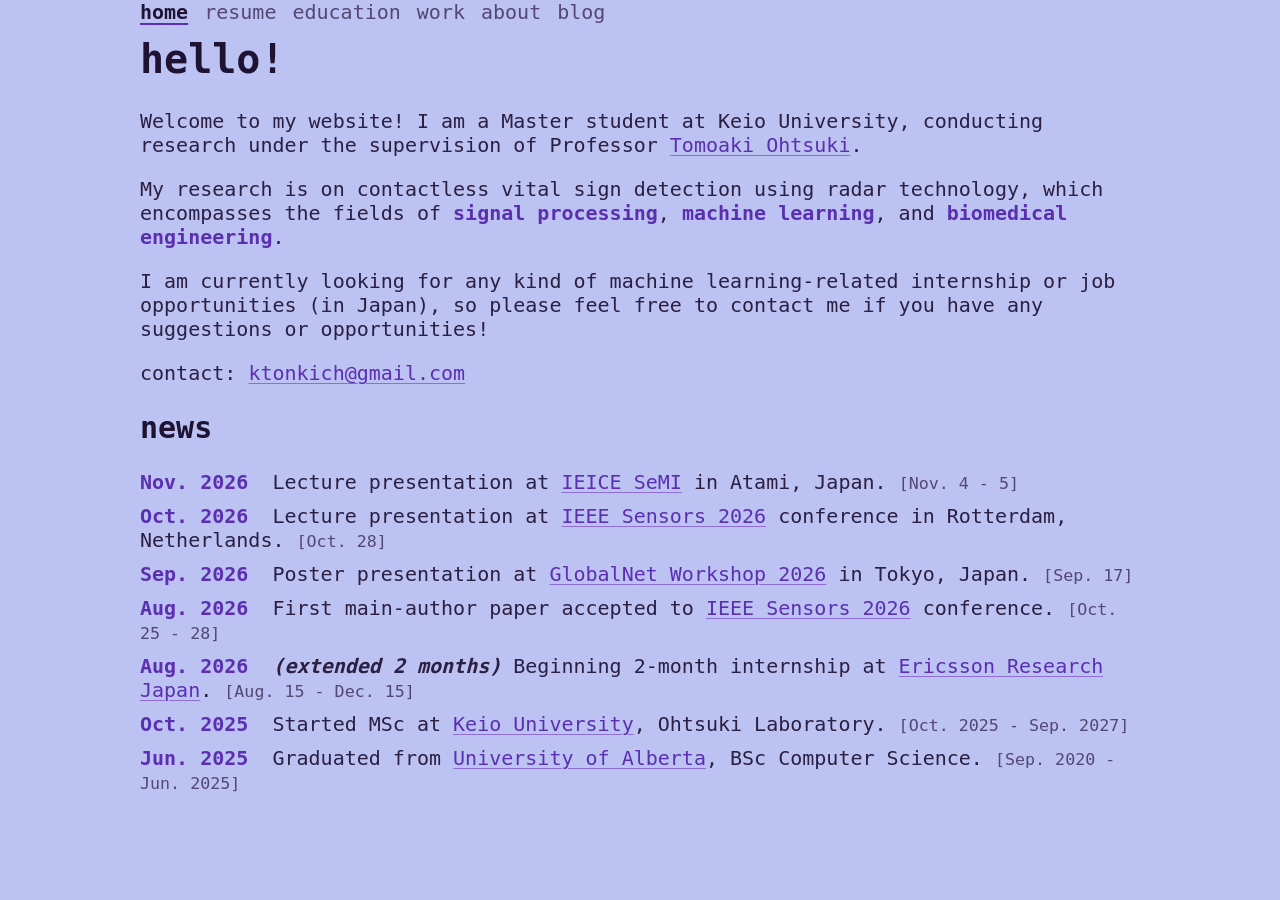
<file: index.html>
<!doctype html>
<html lang="en-US">
  <head>
    <meta charset="utf-8" />
    <meta name="viewport" content="width=device-width" />
    <link href="styles/style.css" rel="stylesheet" />
    <title>Kevin Tonkich</title>
    <link rel="preconnect" href="https://fonts.googleapis.com">
    <link rel="preconnect" href="https://fonts.gstatic.com" crossorigin>
    <link href="https://fonts.googleapis.com/css2?family=DotGothic16&display=swap" rel="stylesheet">
  </head>
  <body>
    <header>
            <nav>
                <ul>
                    <li><a href="index.html" class="active">home</a></li>
                    <li><a href="resume.pdf">resume</a></li>
                    <li><a href="education.html">education</a></li>
                    <li><a href="work.html">work</a></li>
                    <li><a href="about.html">about</a></li>
                    <li><a href="blog/index.html">blog</a></li>
                </ul>
            </nav>
        </header>
    <h1>hello!</h1>
    <p>Welcome to my website! 
    I am a Master student at Keio University, conducting research under the supervision of Professor <a href="https://www.ohtsuki.ics.keio.ac.jp/">Tomoaki Ohtsuki</a>.
    <p>
      My research is on contactless vital sign detection using radar technology, which encompasses the fields of <strong>signal processing</strong>, <strong>machine learning</strong>, and <strong>biomedical engineering</strong>.
    </p>
    
    </p>
    <p>
    I am currently looking for any kind of machine learning-related internship or job opportunities (in Japan), so please feel free to contact me if you have any suggestions or opportunities!
    </p>

    <p>
      contact: <a href="mailto:ktonkich@gmail.com">ktonkich@gmail.com</a>
    </p>

    <section class="news">
    <h2>news</h2>
    <ul>
      <li>
        <strong>Nov. 2026</strong>&ensp; Lecture presentation at <a href='https://ken.ieice.org/ken/program/index.php?tgs_regid=392be1f82dbaf08df60f34c8fd410bd8dabeb9c8eaff542101a469c85a029ee2&tgid=IEICE-SeMI'>IEICE SeMI</a> in Atami, Japan. <small>[Nov. 4 - 5]</small>
      </li>
      <li>
        <strong>Oct. 2026</strong>&ensp; Lecture presentation at <a href='https://2026.ieee-sensorsconference.org/'>IEEE Sensors 2026</a> conference in Rotterdam, Netherlands. <small>[Oct. 28]</small>
      </li>
      <li>
        <strong>Sep. 2026</strong>&ensp; Poster presentation at <a href="https://www.ieice.org/jpn_r/activities/taikai/society/2026/en/gnw.html"> GlobalNet Workshop 2026</a> in Tokyo, Japan. <small>[Sep. 17]</small> 

      </li>
      <li>
        <strong>Aug. 2026</strong>&ensp; First main-author paper accepted to <a href='https://2026.ieee-sensorsconference.org/'>IEEE Sensors 2026</a> conference. <small>[Oct. 25 - 28]</small>
      </li>
      <li>
        <strong>Aug. 2026</strong>&ensp; <i><b>(extended 2 months)</b></i> Beginning 2-month internship at <a href='https://www.ericsson.com/en/press-releases/2026/2/yokohama-announced-as-site-of-new-ericsson-japan-rd-center'>Ericsson Research Japan</a>. <small>[Aug. 15 - Dec. 15]</small>
      </li>
      <li>
        <strong>Oct. 2025</strong>&ensp; Started MSc at <a href="https://www.keio.ac.jp/en/">Keio University</a>, Ohtsuki Laboratory. <small>[Oct. 2025 - Sep. 2027]</small>
      </li>
      <li>
        <strong>Jun. 2025</strong>&ensp; Graduated from <a href='https://www.ualberta.ca/en/index.html'> University of Alberta</a>, BSc Computer Science. <small>[Sep. 2020 - Jun. 2025]</small>
      </li>
    </ul>
  </section>

  </body>
</html>
</file>
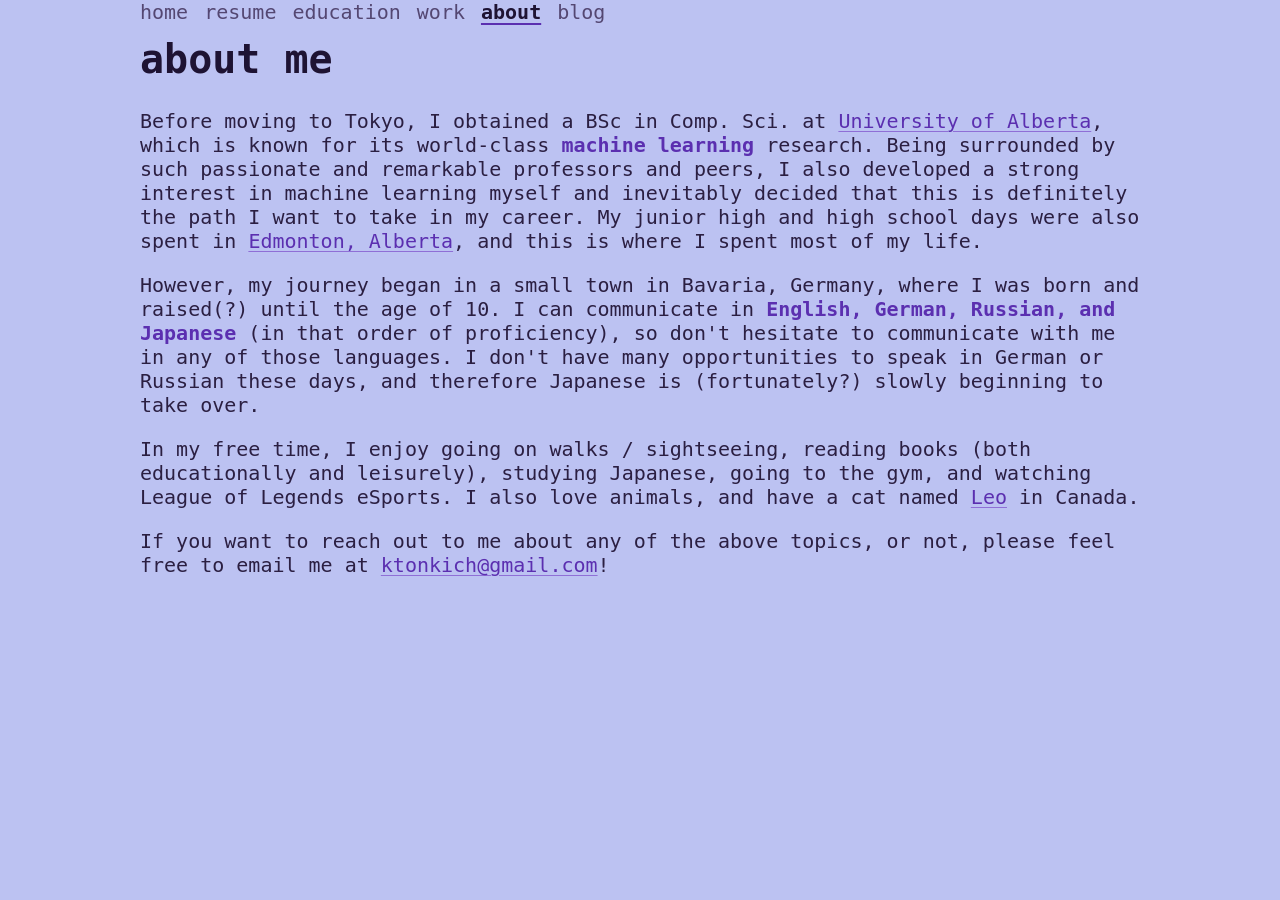
<file: about.html>
<!doctype html>
<html lang="en-US">
  <head>
    <meta charset="utf-8" />
    <meta name="viewport" content="width=device-width" />
    <link href="styles/style.css" rel="stylesheet" />
    <title>Kevin Tonkich</title>
    <link rel="preconnect" href="https://fonts.googleapis.com">
    <link rel="preconnect" href="https://fonts.gstatic.com" crossorigin>
    <link href="https://fonts.googleapis.com/css2?family=DotGothic16&display=swap" rel="stylesheet">
  </head>
    <body>
        <header>
            <nav>
                <ul>
                    <li><a href="index.html">home</a></li>
                    <li><a href="resume.pdf">resume</a></li>
                    <li><a href="education.html">education</a></li>
                    <li><a href="work.html">work</a></li>
                    <li><a href="about.html" class="active">about</a></li>
                    <li><a href="blog/index.html">blog</a></li>
                </ul>
            </nav>
        </header>
    <h1>about me</h1>
    <p>
        Before moving to Tokyo, I obtained a BSc in Comp. Sci. at <a href="https://www.ualberta.ca/en/index.html">University of Alberta</a>, which is known for its world-class <strong>machine learning</strong> research. Being surrounded by such passionate and remarkable professors and peers, I also developed a strong interest in machine learning myself and inevitably decided that this is definitely the path I want to take in my career.
        My junior high and high school days were also spent in <a href="https://dailyhive.com/edmonton/edmonton-weather-coldest-place-on-earth">Edmonton, Alberta</a>, and this is where I spent most of my life.
    </p>

    <p>
        However, my journey began in a small town in Bavaria, Germany, where I was born and raised(?) until the age of 10. 
        I can communicate in <strong>English, German, Russian, and Japanese</strong> (in that order of proficiency), so don't hesitate to communicate with me in any of those languages. I don't have many opportunities to speak in German or Russian these days, and therefore Japanese is (fortunately?) slowly beginning to take over.
    </p>

    <p>
        In my free time, I enjoy going on walks / sightseeing, reading books (both educationally and leisurely), studying Japanese, going to the gym, and watching League of Legends eSports.
        I also love animals, and have a cat named <a href="leo.jpg">Leo</a> in Canada. 
    </p>

    <p>
        If you want to reach out to me about any of the above topics, or not, please feel free to email me at <a href="mailto:ktonkich@gmail.com">ktonkich@gmail.com</a>!
    </p>
  </body>
</html>
</file>
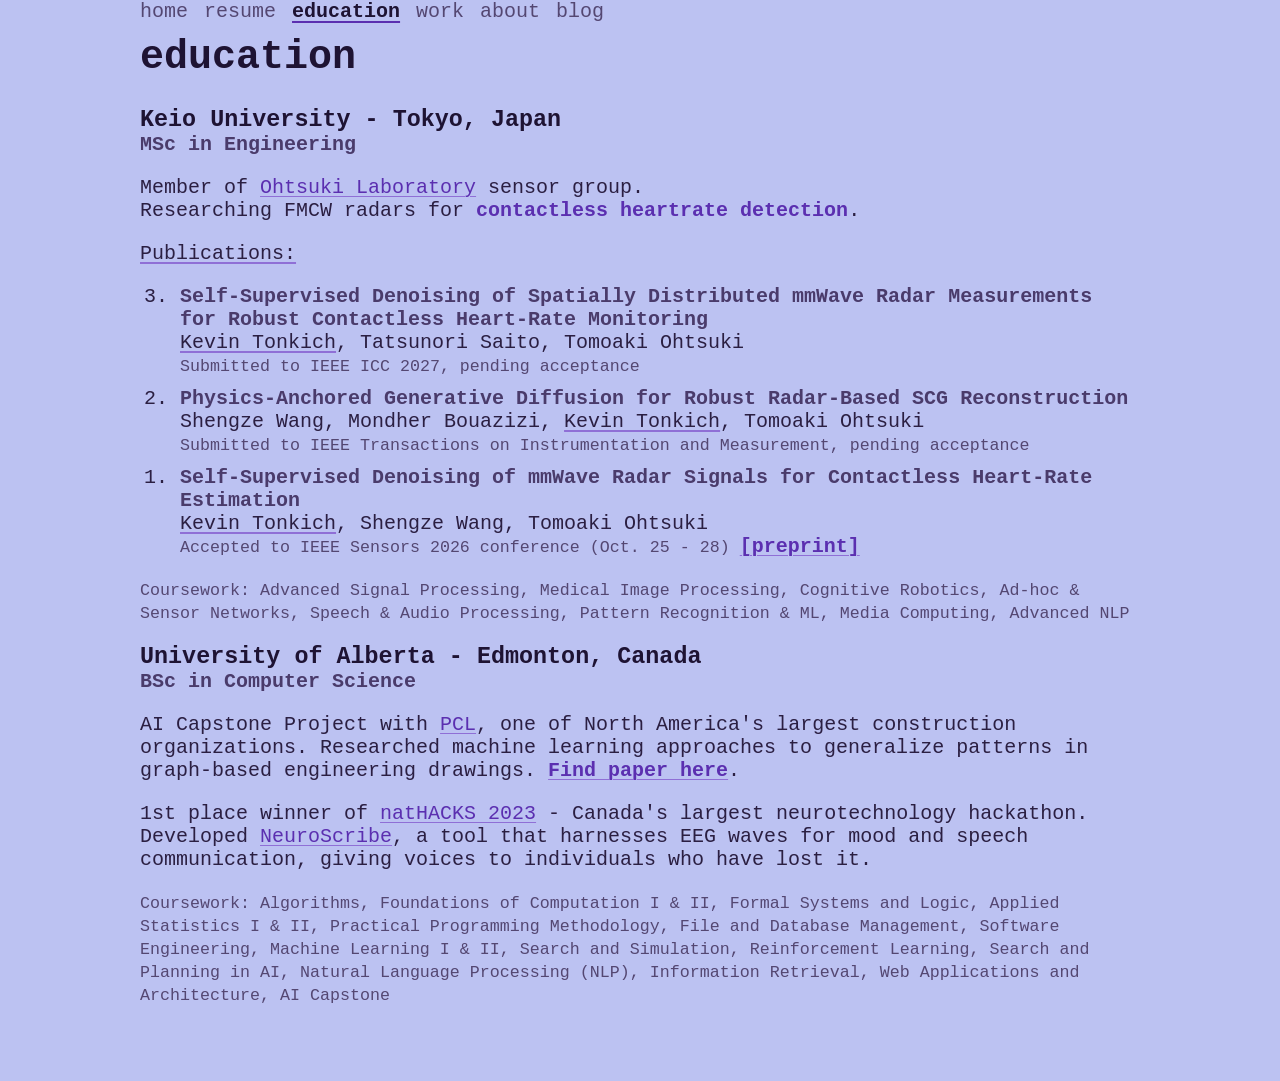
<file: education.html>
<!doctype html>
<html lang="en-US">
  <head>
    <meta charset="utf-8" />
    <meta name="viewport" content="width=device-width" />
    <link href="styles/style.css" rel="stylesheet" />
    <title>Kevin Tonkich</title>
    <link rel="preconnect" href="https://fonts.googleapis.com">
    <link rel="preconnect" href="https://fonts.gstatic.com" crossorigin>
    <link href="https://fonts.googleapis.com/css2?family=DotGothic16&display=swap" rel="stylesheet">
  </head>
  <body>
    <header>
            <nav>
                <ul>
                    <li><a href="index.html">home</a></li>
                    <li><a href="resume.pdf">resume</a></li>
                    <li><a href="education.html" class="active">education</a></li>
                    <li><a href="work.html">work</a></li>
                    <li><a href="about.html">about</a></li>
                    <li><a href="blog/index.html">blog</a></li>
                </ul>
            </nav>
        </header>
    <h1>education</h1>
    <h3>Keio University - Tokyo, Japan</h2>
    <h4>MSc in Engineering</h4>
    <p>Member of <a href="https://www.ohtsuki.ics.keio.ac.jp/">Ohtsuki Laboratory</a> sensor group.<br> Researching FMCW radars for <strong>contactless heartrate detection</strong>.  
    </p>
    <p>
      <u>Publications:</u>
      <ol reversed>
        <li>
            <h4>Self-Supervised Denoising of Spatially Distributed mmWave Radar Measurements for Robust Contactless Heart-Rate Monitoring</h4>
            <u>Kevin Tonkich</u>, Tatsunori Saito, Tomoaki Ohtsuki <br>
            <small>Submitted to IEEE ICC 2027, pending acceptance</small>
          </li>
        <li><h4>Physics-Anchored Generative Diffusion for Robust Radar-Based SCG Reconstruction</h4> 
          Shengze Wang, Mondher Bouazizi, <u>Kevin Tonkich</u>, Tomoaki Ohtsuki<br> 
          <small>Submitted to IEEE Transactions on Instrumentation and Measurement, pending acceptance</small>
        </li>
        <li><h4>Self-Supervised Denoising of mmWave Radar Signals for Contactless Heart-Rate Estimation</h4>
          <u>Kevin Tonkich</u>, Shengze Wang, Tomoaki Ohtsuki <br> 
          <small>Accepted to IEEE Sensors 2026 conference (Oct. 25 - 28)</small>&ensp;<a href="preprints/ieeesensors2026_preprint.pdf"><strong>[preprint]</strong></a>
          </li>
      </ol> 
      
    </p>

    <p>
      <small>Coursework: Advanced Signal Processing, Medical Image Processing, Cognitive Robotics, Ad-hoc & Sensor Networks, Speech & Audio Processing, Pattern Recognition & ML, Media Computing, Advanced NLP
    </small></p>

    <h3>University of Alberta - Edmonton, Canada</h3>
    <h4>BSc in Computer Science</h4>
    <p>AI Capstone Project with <a href="https://www.pcl.com/us/en">PCL</a>, one of North America's largest construction organizations. Researched machine learning approaches to generalize patterns in graph-based engineering drawings. <a href="capstone.pdf"><strong> Find paper here</strong></a>.
    </p>
    <p>1st place winner of <a href="https://nathacks23.devpost.com/">natHACKS 2023</a> - Canada's largest neurotechnology hackathon.
    Developed <a href="https://github.com/tonkich7/nathacks_neuroscribe/">NeuroScribe</a>, a tool that harnesses EEG waves for mood and speech communication, giving voices to individuals who have lost it.
    </p>
    <p>
    <small> Coursework: Algorithms, Foundations of Computation I & II, Formal Systems and Logic, Applied
    Statistics I & II, Practical Programming Methodology, File and Database Management, Software Engineering,
    Machine Learning I & II, Search and Simulation, Reinforcement Learning, Search and Planning in AI, Natural
    Language Processing (NLP), Information Retrieval, Web Applications and Architecture, AI Capstone
    </small></p>

  </body>
</html>
</file>
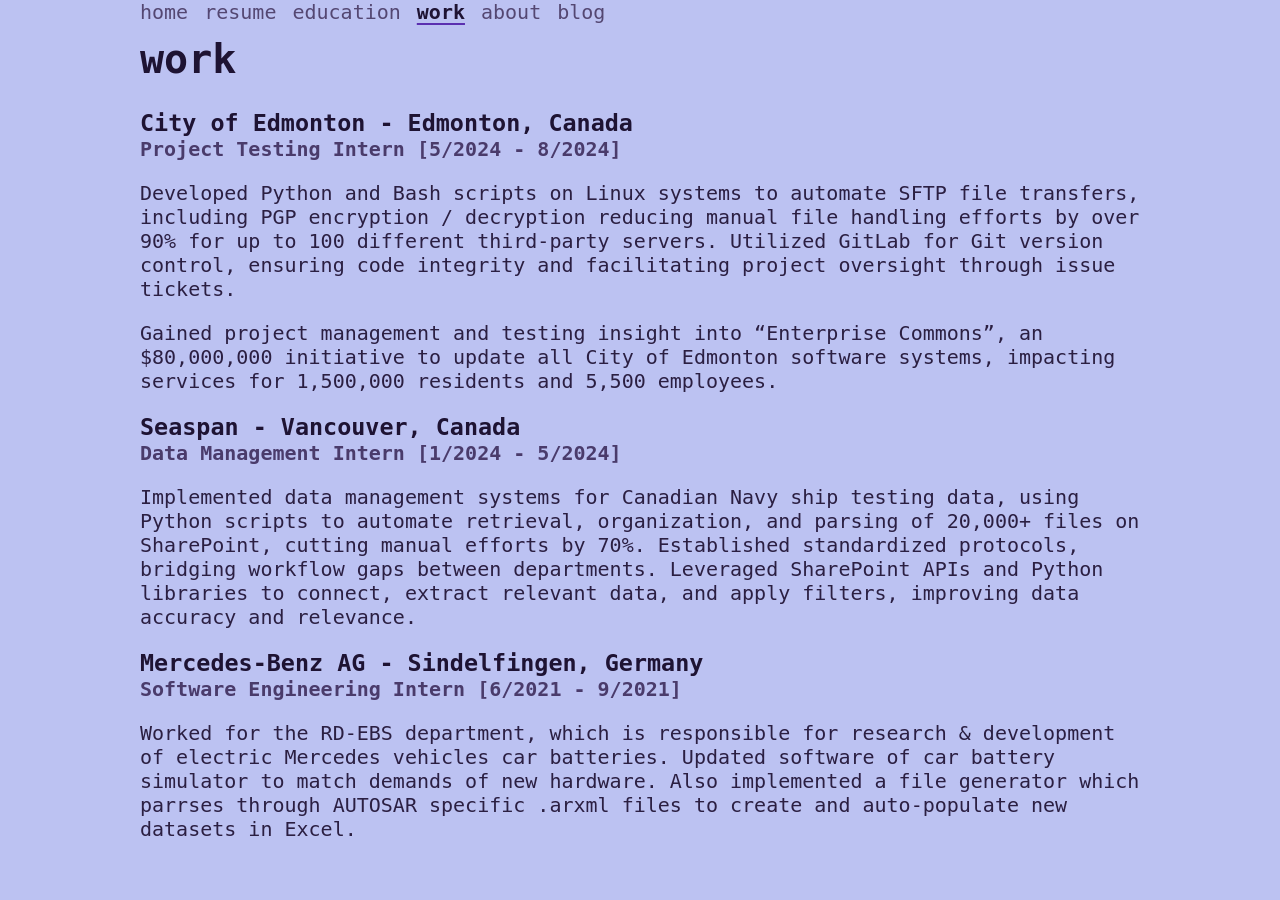
<file: work.html>
<!doctype html>
<html lang="en-US">
  <head>
    <meta charset="utf-8" />
    <meta name="viewport" content="width=device-width" />
    <link href="styles/style.css" rel="stylesheet" />
    <title>Kevin Tonkich</title>
    <link rel="preconnect" href="https://fonts.googleapis.com">
    <link rel="preconnect" href="https://fonts.gstatic.com" crossorigin>
    <link href="https://fonts.googleapis.com/css2?family=DotGothic16&display=swap" rel="stylesheet">
  </head>
  <body>
    <header>
            <nav>
                <ul>
                    <li><a href="index.html">home</a></li>
                    <li><a href="resume.pdf">resume</a></li>
                    <li><a href="education.html">education</a></li>
                    <li><a href="work.html" class="active">work</a></li>
                    <li><a href="about.html">about</a></li>
                    <li><a href="blog/index.html">blog</a></li>
                </ul>
            </nav>
        </header>
    <h1>work</h1>
    <h3>City of Edmonton - Edmonton, Canada</h3>
    <h4>Project Testing Intern  [5/2024 - 8/2024]</h4>
    <p>
      Developed Python and Bash scripts on Linux systems to automate SFTP file transfers, including PGP encryption / decryption reducing manual file handling efforts by over 90% for up to 100 different third-party servers. Utilized GitLab for Git version control, ensuring code integrity and facilitating project oversight through issue tickets.
    </p>
    <p>
    Gained project management and testing insight into “Enterprise Commons”, an $80,000,000 initiative to update all City of Edmonton software systems, impacting services for 1,500,000 residents and 5,500 employees. 

    </p>

    <h3>Seaspan - Vancouver, Canada</h3>
    <h4>Data Management Intern [1/2024 - 5/2024]</h4>
    <p>
      Implemented data management systems for Canadian Navy ship testing data, using Python scripts to automate retrieval, organization, and parsing of 20,000+ files on SharePoint, cutting manual efforts by 70%. Established standardized protocols, bridging workflow gaps between departments. Leveraged SharePoint APIs and Python libraries to connect, extract relevant data, and apply filters, improving data accuracy and relevance.
    </p>
    

    <h3>Mercedes-Benz AG - Sindelfingen, Germany</h3>
    <h4>Software Engineering Intern [6/2021 - 9/2021]</h4>
    <p>
      Worked for the RD-EBS department, which is responsible for research & development of electric Mercedes vehicles car batteries. 
      Updated software of car battery simulator to match demands of new hardware. Also implemented a file generator which parrses through AUTOSAR specific .arxml files to create and auto-populate new datasets in Excel. 
    </p>
    

  </body>
</html>
</file>
<file: styles/style.css>
html {
  /* px means "pixels". The base font size is now 10 pixels high */
  font-size: 20px;
  /* Replace PLACEHOLDER with the font-family property value you got from Google Fonts */
  font-family: "M PLUS 1 Code", monospace;
  color: #2b1f42;
  background-color: #bcc2f2;


}

body {
  max-width: 1000px;
  width: 100%;
  margin: 0 auto;
  padding: 0 20px 20px 20px;
}

h1 {
  margin-top: 2px;
  color: #1e1333;
}

h2 {
  color: #1e1333;
}

h3 {
  color: #1e1333;
}

h4 {
  color: #4a3b6b;
  font-weight: 600;
}

a, a:visited {
  color: #5b2fb0;
  text-decoration-color: #8f6fd6;
  text-decoration-thickness: 1px;
  text-underline-offset: 3px;
}

a:hover {
  color: #1e1333;
  text-decoration-color: #1e1333;
}

strong {
    color:#5b2fb0
}

small {
  color: #544772;
}

u {
  text-decoration-color: #8f6fd6;
  text-underline-offset: 3px;
}

ul {
  list-style-type: none;
  margin: 0;
  padding: 0;
  overflow: hidden;
}

header nav ul li {
  float: left;
}

header nav ul li a {
  padding: 14px 16px;
  padding-left: 0px;
  text-decoration: none;
  color: #544772;
}

header nav ul li a:hover {
  color: #5b2fb0;
}

header nav ul li a.active {
  text-decoration: underline;
  text-decoration-color: #5b2fb0;
  text-underline-offset: 4px;
  color: #1e1333;
  font-weight: 700;
}

h4, h3{
  padding: 0; /* Removes inner spacing */
  margin: 0;  /* Removes outer spacing */
}

.lang-switch {
  float: right;
}

li {
  margin-bottom: 10px; /* Adjust spacing here */
}
</file>
